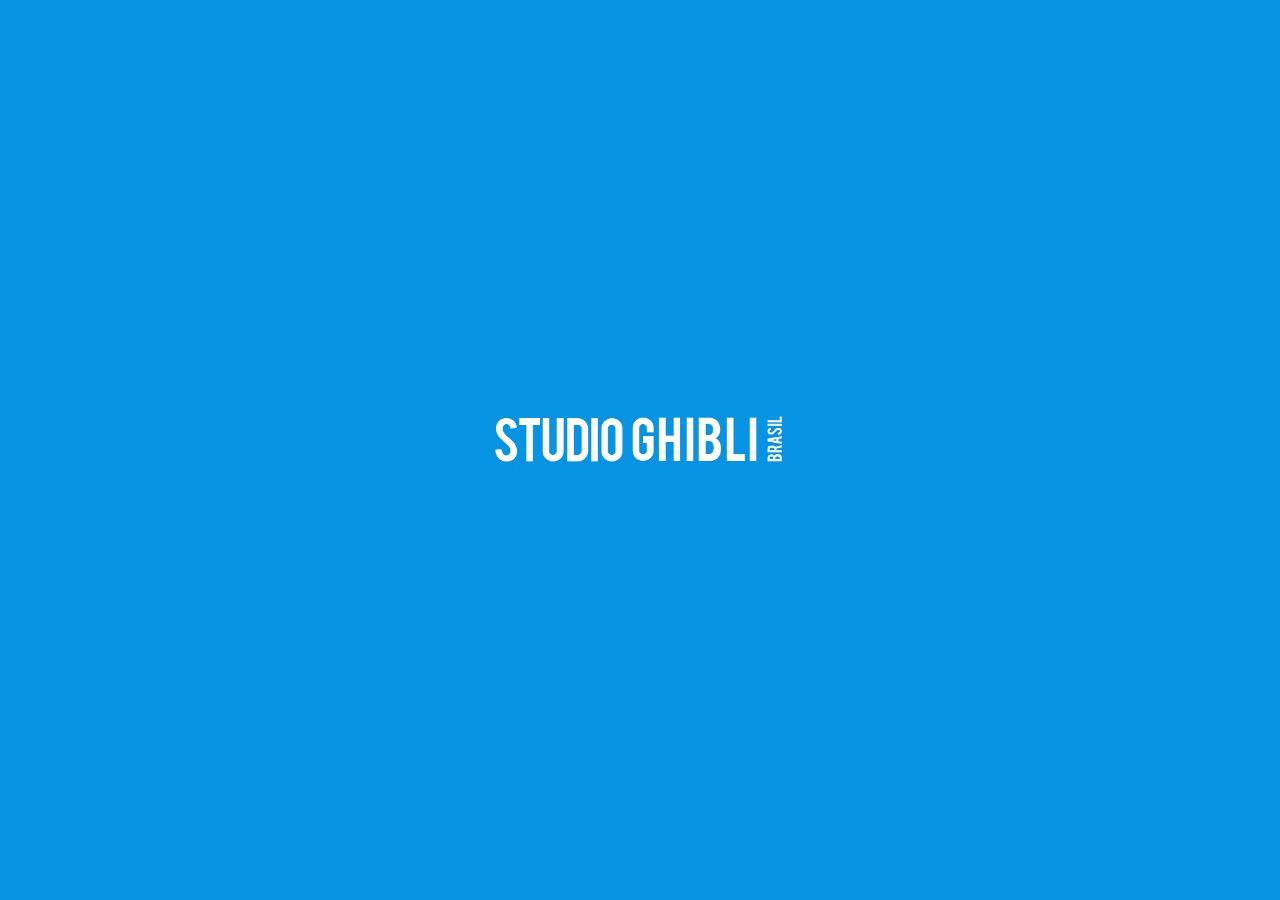
<file: index.html>
<!DOCTYPE html>
    <html lang="pt-BR">
    <head>
    <meta charset="UTF-8">
    <meta name="viewport" content="width=device-width, initial-scale=1.0">
    <link rel="preconnect" href="https://fonts.googleapis.com">
    <link rel="preconnect" href="https://fonts.gstatic.com" crossorigin>
    <link href="https://fonts.googleapis.com/css2?family=Noto+Sans+TC:wght@100..900&family=Noto+Serif:ital,wght@0,100..900;1,100..900&family=Open+Sans:wdth,wght@92.1,300&family=Outfit:wght@100..900&family=Red+Hat+Display:ital,wght@0,300..900;1,300..900&display=swap" rel="stylesheet">
   

    <title>STUDIO GHIBLI - PROJETO FILMES </title>
    <link rel="icon" href="./imagens/ICON.png">
    <link rel="stylesheet" href="./css/html1.css"> 
    </head>
    <body>
    <header>
        
    
            <main>
               
                 <ul class="botao-studio">
                     <button class="imagem-studio" onclick="window.location.href='pagina2.html';">              
                        <img src="./imagens/STUDIO GHIBLI-LOGO-BRANCO.png" alt="botão">
                    </button>
                </ul>
            </main>
</header>
</body>
</html>
</file>
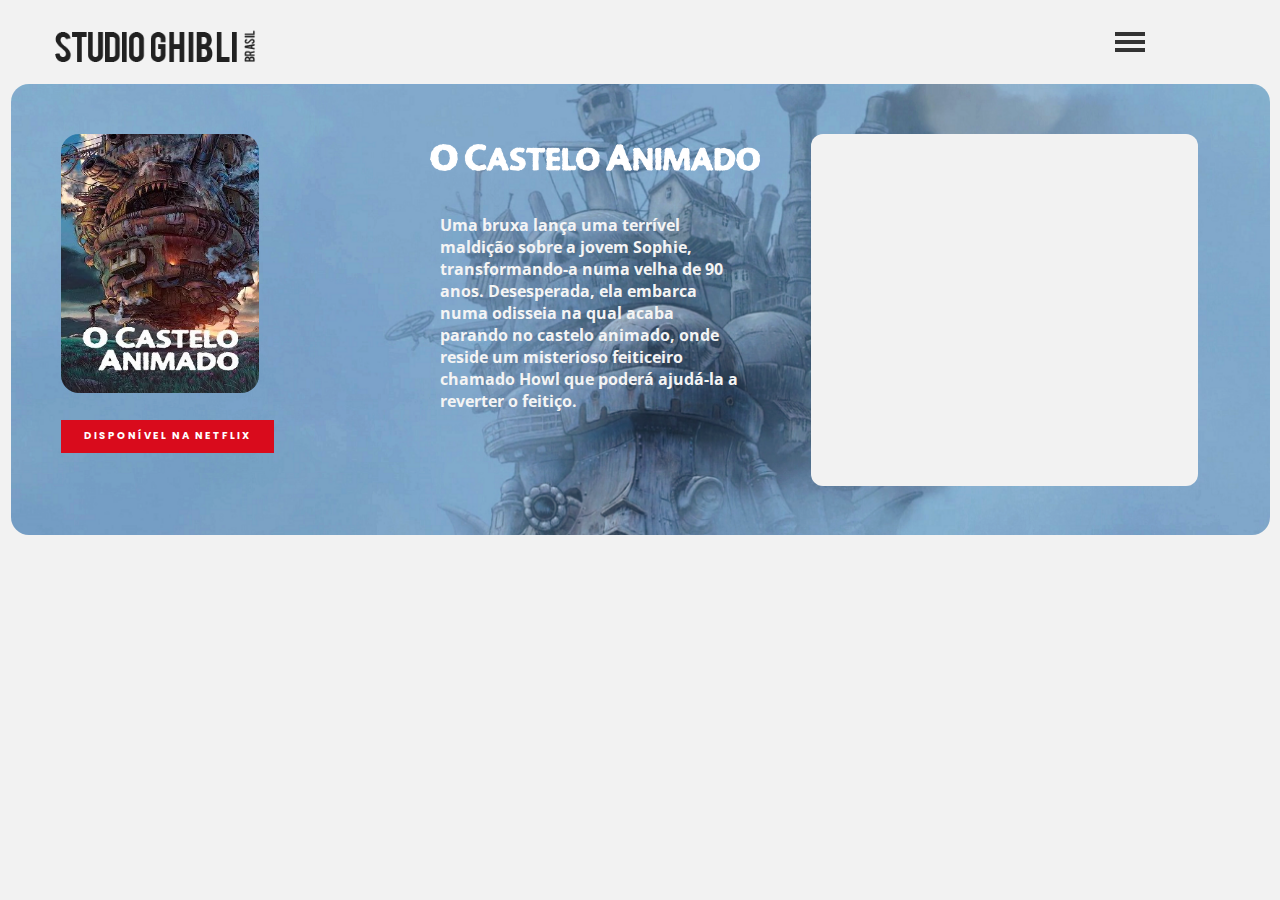
<file: pagina2.html>
<!DOCTYPE html>
<html lang="pt-BR">
<head>
    <meta charset="UTF-8">
    <meta name="viewport" content="width=device-width, initial-scale=1.0">

    <link rel="preconnect" href="https://fonts.googleapis.com">
<link rel="preconnect" href="https://fonts.gstatic.com" crossorigin>
<link href="https://fonts.googleapis.com/css2?family=Noto+Sans+TC:wght@100..900&family=Noto+Serif:ital,wght@0,100..900;1,100..900&family=Open+Sans:wdth,wght@92.1,300&family=Outfit:wght@100..900&family=Playfair+Display:ital,wght@0,400..900;1,400..900&family=Poppins:ital,wght@0,100;0,200;0,300;0,400;0,500;0,600;0,700;0,800;0,900;1,100;1,200;1,300;1,400;1,500;1,600;1,700;1,800;1,900&family=Red+Hat+Display:ital,wght@0,300..900;1,300..900&display=swap" rel="stylesheet">



     <link rel="preconnect" href="https://fonts.googleapis.com">
     <link rel="preconnect" href="https://fonts.gstatic.com" crossorigin>
     <link href="https://fonts.googleapis.com/css2?family=Noto+Sans+TC:wght@100..900&family=Noto+Serif:ital,wght@0,100..900;1,100..900&family=Open+Sans:wdth,wght@92.1,300&family=Outfit:wght@100..900&family=Playfair+Display:ital,wght@0,400..900;1,400..900&family=Red+Hat+Display:ital,wght@0,300..900;1,300..900&display=swap" rel="stylesheet">

    <title>STUDIO GHIBLI - PROJETO FILMES </title>

    <link rel="icon" href="./imagens/ICON.png">
    <link rel="stylesheet" href="./css/html2.css">
    <link rel="stylesheet" href="./css/responsive.css">
<body>
<main>
    <ul class="barra-do-menu">

        
        <button class="menu-imagem">
            
            <img class="icon-imagem" src="./imagens/STUDIO GHIBLI-LOGO.png">
        </button>

        <button class="hamburger" onclick="toggleMenu()">
            <div></div>
            <div></div>
            <div></div>
        </button>

        <div class="menu">
            <a onclick="mostrarFilmes('filmes1')">O Castelo Animado</a>
            <a onclick="mostrarFilmes('filmes2')">A Viagem De Chihiro</a>
            <a onclick="mostrarFilmes('filmes3')">O Mundo Dos Pequeninos</a>
            
        </div>

    </ul>

    
    <main >
        <div id="filmes1" class="filmes">     
            <div> 
    
    
           
                <img src="./imagens/O-Castelo-Animado.jpg" alt="Poster do filme" 
                class="poster"> 
    
    
                <button class="netflix" onclick="window.location.href='https://www.netflix.com/title/70028883';"
                class="netflix">DISPONÍVEL NA NETFLIX</button>
    
                    <div class="spotify">
                    <iframe style="border-radius:12px" src="https://open.spotify.com/embed/album/5fqlZFKYqvkIe2jdDGt2nl?utm_source=generator" width="100%" height="352" frameBorder="0" allowfullscreen="" allow="autoplay; clipboard-write; encrypted-media; fullscreen; picture-in-picture" loading="lazy"></iframe>
                    </div>
    
                     <img class="title" src="./imagens/O-Castelo-Animado-Titulo.webp" alt="">
                     <p  class="texto">             
                         Uma bruxa lança uma terrível maldição sobre a jovem Sophie, transformando-a numa velha de 90 anos. Desesperada, ela embarca numa odisseia na qual acaba parando no castelo animado, onde reside um   misterioso feiticeiro chamado Howl que poderá ajudá-la a reverter o feitiço.
                     </p>
                    
    
                       <img class="fundo" src="./imagens/O-Castelo-Animado.png" alt="Castelo Animado"> 
                       
                    </div>
    
            </div>
           
            
    
            
            
             <div id="filmes2" class="filmes">

                <img src="./imagens/A-Viagem-de-Chihiro.webp" class="poster">
                <div>
                   <button class="netflix" onclick="window.location.href='https://www.netflix.com/br/title/60023642';"
                   class="netflix">DISPONÍVEL NA NETFLIX</button>
                   
                   <div class="spotify">
                    <iframe style="border-radius:12px" src="https://open.spotify.com/embed/playlist/306CeX0ft3V3BPwmGGZtkr?utm_source=generator&theme=0" width="100%" height="352" frameBorder="0" allowfullscreen="" allow="autoplay; clipboard-write; encrypted-media; fullscreen; picture-in-picture" loading="lazy"></iframe>
                </div>
    
                   <img class="title" src="./imagens/A-Viagem-de-Chihiro-Titulo.webp" alt="">
    
                   <p class="texto" >Chihiro e seus pais estão se mudando para uma cidade diferente. A caminho da nova casa, o pai decide pegar um atalho. Eles se deparam com uma mesa repleta de comida, embora ninguém esteja por perto. Chihiro sente o perigo, mas seus pais começam a comer. Quando anoitece, eles se transformam em porcos. Agora, apenas Chihiro pode salvá-los.</p>

                   <img class="fundo" src="./imagens/A Viagem de Chihiro.png">
                </div>
    
            
            </div>
    
          
            <div id="filmes3" class="filmes">
                <img src="./imagens/O-Mundo-dos-Pequeninos.webp" class="poster">
                
                <div>
                       
                   <button class="netflix" onclick="window.location.href='https://www.netflix.com/br/title/70216227';"
                   class="netflix">DISPONÍVEL NA NETFLIX</button>
                   
                   <div class="spotify">
                    <iframe style="border-radius:12px" src="https://open.spotify.com/embed/playlist/6jdIj5WpxLBxJqaqAbONwj?utm_source=generator" width="100%" height="352" frameBorder="0" allowfullscreen="" allow="autoplay; clipboard-write; encrypted-media; fullscreen; picture-in-picture" loading="lazy"></iframe>
                   </div>
    
                    <img class="title" src="./imagens/O-Mundo-dos-Pequeninos-Titulo.webp" alt="">
    
                    <p class="texto" >Arrietty e sua família são seres pequenos, moram sob uma casa antiga e sobrevivem roubando itens da casa dos humanos e colocando a culpa em gatos e ratos. Quando o jovem Shawn se hospeda na casa, fica amigo de Arrietty, colocando o segredo em risco.</p>

                    <img class="fundo" src="./imagens/O Mundo dos Pequeninos.jpg">
    
                </div>          
       
    </main>
    <script src="./js/index.js"></script>
</body>
</html>
</file>
<file: css/html1.css>
* {
    margin: 0;
    padding: 0;
    overflow: hidden;
    background-color: rgba(6,147,227,1);
    
}


.botao-studio {
    list-style: none;
    padding: 0;
    margin: 0;
    display: flex; 
    justify-content: center; 
    align-items: center; 
    height: 100vh;
    position: center;
}

.imagem-studio {
    cursor: pointer;
    border: none;
    background: transparent;  
     
}


.imagem-studio img {
    
    width: 300px; 
    height: auto; 
    object-fit: contain; 
}



.imagem-studio:hover {   
   
    transform: scale(0.95);
    transition: transform 0.1s ease;  
}


.menu-menu {
    width: 40px;  
   
}

.menu-menu:hover {
    cursor: pointer;
}
</file>
<file: css/html2.css>
* {
        margin: 0;
        padding: 0;
        overflow: auto;
        overflow-y: auto;
        background-color: #f2f2f2;
        
      }

      
.barra-do-menu {

    background-color: transparent;
    border: none;
    display: flex; 
    justify-content: space-between; 
    align-items: center; 
    padding: 20px;
    position: column;
    top: 0;
    left: 0;
    right: 0;
   
    
    
    }

   .menu-imagem{
    width: 272.8px;
    height: 44.4px;
    border: none;
    background-color: transparent;
    overflow: hidden; 
    

   }


   .icon-imagem{
    height: 50px;
   }
    
    .menu-menu {
        width: 40px;  
    }
    
    .menu-menu:hover {
        cursor: pointer;
    }
       
    
   
         .filmes {
         display: none;
         margin: auto;
         width:1259px;
         height: 450.9px;  
         border-radius: 18px;
         overflow: hidden; 
         place-items: center;
              
        }
         .filmes img{
         max-width: 100%; 
         
         
        }

        .filmes.active {
            display: block; /* Torna a div visível quando ativa */
        }


  
         .poster {
         transition: transform 0.3s ease;
         width: 198.9px;
         height: 258.9px;
         border-radius: 18px;
         position: absolute; 
         margin: 50px;

         
        }
        
        .poster:hover {
            transform: scale(1.1);
           } 

           

      
    
   
  
   
  



.texto{
    color: #f4f4f4;
    font-size: 16px;
    justify-content: center;
    font-family: "open sans";
    font-weight: bold;
    background-color: transparent;
    position: absolute;
    left: 440px;
    padding-top:130px;
    display: flex;
    flex-direction: column;
    max-width: 301.4px;
    
    
}



.title{
    background-color: transparent;
    object-fit: cover;
    position: absolute;
    background-color: transparent;
    background-size: cover;
    margin: 30px;
    padding-top:30px;
    left: 400px;
    position: absolute;
    width: 330px;
}

.spotify{

        background-color: transparent;
    
        padding:0px;
        width: 387.2px;
        position: absolute; 
        
        margin: 50px;
        margin-left:800px;
        
       
        
}

.netflix{
    
    margin: 86px;
    transform: translateY(250px);
    margin-left: 50px;
    justify-content: center;
    text-decoration: none;
    font-family: Poppins ;
    color: #ffffff ;
    white-space: nowrap;
    background-color: #d90b1c;
   
    position: absolute;
    font-size: 10px;
    line-height: 1.429em;
    padding: 9px 23px;
    font-weight: bold;
    letter-spacing: 2px;
    border: none;         
     
   }

   .netflix:hover{
    cursor: pointer;
   }

   .hamburger {
   
    width: 300px;
    height: 44.4px;
    position: absolute;
    top: 20px;
    right:0px;
    z-index: 1100;
    cursor: pointer;
    padding: 10px;
    background-color: transparent;
    border: none;
    display: flex;
    flex-direction: column;
    justify-content: space-around;
    align-items: center;
   
}

.hamburger div {
    width: 30px;
    height: 4px;
    background-color: #333;
    transition: transform 0.3s ease, background-color 0.3s ease;
}

/* Estilo quando o menu está aberto */
.hamburger.open div:nth-child(1) {
    transform: rotate(45deg) translateY(10px);
}

.hamburger.open div:nth-child(2) {
    opacity: 0;
}

.hamburger.open div:nth-child(3) {
    transform: rotate(-45deg) translateY(-12px);
}
.menu.open {
    display: block; /* Quando a classe 'open' for adicionada, o menu ficará visível */
}/* Menu */
.menu {
    cursor: pointer;
    visibility: hidden; 
    opacity: 0; 
    position: absolute;
    top: 60px; 
    right: 10px; 
    width: 250px; 
    box-shadow: 0 4px 8px rgba(0, 0, 0, 0.2); /* Sombra para dar destaque */
    border-radius: 5px;
    transition: opacity 0.3s ease, visibility 0s ease 0.3s; 
    z-index: 9999;
}

.menu.open {
    visibility: visible; /* Quando a classe 'open' for adicionada, o menu ficará visível */
    opacity: 1; /* O menu ficará visível com opacidade 1 */
    transition: opacity 0.3s ease; /* Apenas animação da opacidade */
}

.menu a {
    display: block;
    font-family: Poppins;
    color: #000000;
    padding: 15px;
    text-decoration: none;
    font-size: 16px;
    
}

.menu a:hover {
    background-color: #575757;
    color: #f2f2f2;
}
</file>
<file: css/responsive.css>
@media (max-width: 425px) {

    .fundo{

        margin: 0;
        padding: 0;
        width: 400px;
        height: 100vh;      
        object-fit: cover;            padding: 0px;
        background-position: center;
        box-sizing: border-box;
        overflow-x: hidden;  
          
        
    }

   
    .filmes{

       
       
       max-width: 100%;
       height: auto;
       border-radius: 0px;
       overflow-x: hidden; 
      
     

    }

   
   
    .hamburger{
        background-color: transparent;
        width: 70px;
        height: 44.4px;
        position: absolute;
        top: 0px;
        right:0px;
        z-index: 1100;
        cursor: pointer;
        padding: 10px;
        border: none;
       /* display: flex; */
        flex-direction: column;
        justify-content: space-around;
        align-items: center;
    }
   
    .menu-imagem{
        
        width: 120px;
        height: auto;
        position: absolute; 
        background-color: transparent;
        
        left:0px;
        z-index: 1100;   
        object-fit: cover;  
    
    }

    .menu-imagem img{
        
        width: 110px;
        height: auto; 
        
    }

  


    .poster {  
        
        text-align: center;
        width: 165.4px;
        height: 215.3px;
        border-radius: 18px;
        position: absolute;
        top: 60px; 
        left: 90px;
        margin: 0px;
      
    }

    .netflix{

     
        text-align: center;
        margin: 50px;
        left: 29px;
        top: 200px;
    

    }

    .title{
        
        background-color: transparent;
        object-fit: cover;
        position: absolute;
        background-size: cover;
        margin: 10px;
        padding-top:260px;
        left:68px;
        position: absolute;
        width: 200px;
        
    }

    .texto{
       
        color: #f4f4f4;
        backdrop-filter: blur(1px); 
        font-family: "open sans";
        font-weight: bold;
       
        position: absolute;
        
        flex-direction: column;
        justify-content: center;
    
        top: 350px;
        padding-top:0px;
        max-width: 250px;
        max-height: 200px;
        font-size: 12px;
        text-align: left;
        left: 60px;
        
       
    }

    .spotify{
        
        display: none;
       
    }
}
</file>
